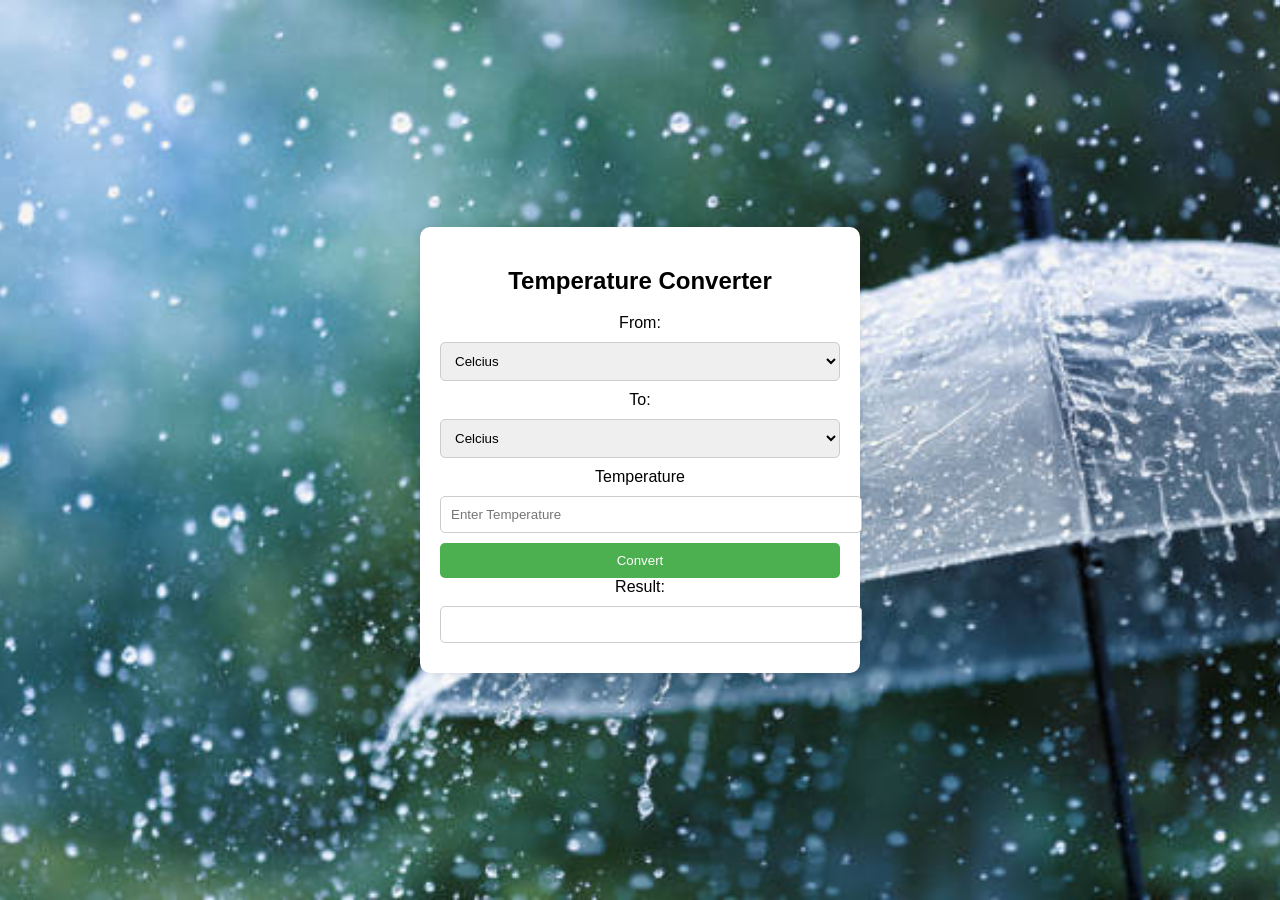
<file: index.html>
<!DOCTYPE html>
<html lang="en">
    <head>
        <meta charset="UTF-8">
        <meta name="viewport" content="width=device-width,initial-scale=1.0">
        <title>Temperature Converter</title>
        <style>
            body
            {
                font-family: Arial,Helvetica,sans-serif;
                display: flex;
                align-items: center;
                justify-content: center;
                height: 100vh;
                margin:0;
                background-image: url(temp.jpg);
                background-size: cover;
                background-repeat: none;
                background-position: center;
                
            }
            .converter
            {
                text-align: center;
                max-width: 400px;
                margin: auto;
                padding: 20px;
                background: #fff;
                border-radius: 10px;
                box-shadow: 0 0 10px rgba(0,0,0,0.1);
            }
            select,input
            {
                width:100%;
                padding: 10px;
                margin:10px 0;
                border:1px solid #ccc;
                border-radius:5px ;
                outline:none;

            }
            button
            {
                background-color: #4caf50;
                color: white;
                padding: 10px;
                border: none;
                width: 100%;
                cursor: pointer;
                border-radius: 5px;
            }
            button:hover
            {
                background-color: #45a049;
            }
            #result
            {
                width: 100%;
                padding: 10px;
                margin-top: 10px;
                border: 1px solid #ccc;
                border-radius: 5px;
                outline: none;
                font-weight: bold;
                color: #333;
            }
            @media screen and(max-width:500px)
            {
                .coverter
                {
                    width: 90%;
                }
            }
            @keyframes fadeIn
            {
                from
                {
                    opacity: 0;
                }
                to
                {
                    opacity: 1;
                }
                h2
                {
                    color: #333;
                    animation: fadeIn 1s ease-in-out;
                }
            }
        </style>
    </head>
    <body>
        <div class="converter">
            <h2>Temperature Converter</h2>
            <label for="fromUnit">From:</label>
            <select id="fromUnit">
                <option value="C">Celcius</option>
                <option value="F">Fahrenheit</option>
                <option value="K">Kelvin</option>
            </select>
            <label for="toUnit">To:</label>
            <select id="toUnit">
                <option value="C">Celcius</option>
                <option value="F">Fahrenheit</option>
                <option value="K">Kelvin</option>
            </select>
            <label for="temperature">Temperature</label>
            <input type="Number" id="temperature" placeholder="Enter Temperature">
            <button onclick="convert()">Convert</button>
            <label for="Result">Result:</label>
            <input type="text" id="Result" readonly>
        </div>
        <script>
            function convert()
            {
                var fromUnit=document.getElementById('fromUnit').value;
                var toUnit=document.getElementById('toUnit').value;
                var temperature=parseFloat(document.getElementById('temperature').value);
                var convertedvalue;
                var resultunit;
                //Peform conversion logic
                switch(fromUnit)
                {
                    case 'C':
                        if(toUnit==='F')
                        {
                            convertedvalue=(temperature * 9/5) + 32;
                            resultunit='F';
                        }
                        else if(toUnit==='K')
                        {
                            convertedvalue=temperature + 273.15;
                            resultunit='K';
                        }
                        else
                        {
                            convertedvalue=temperature;
                            resultunit='C';
                        }
                        break;
                    case 'F':
                        if(toUnit==='C')
                        {
                            convertedvalue=(temperature - 32) * 5/9;
                            resultunit='C';
                        }
                        else if(toUnit==='K')
                        {
                            convertedvalue=(temperature - 32) * 5/9 + 273.15;
                            resultunit='K';
                        }
                        else
                        {
                            convertedvalue=temperature;
                            resultunit='F';
                        }
                        break;
                    case 'K':
                        if(toUnit==='C')
                        {
                            convertedvalue=temperature - 273.15;
                            resultunit='C';
                        }
                        else if(toUnit=='F')
                        {
                            convertedvalue=(temperature - 273.15) * 9/5 +32;
                            resultunit='F';
                        }
                        else
                        {
                            convertedvalue=temperature;
                            resultunit='K';
                        }
                        break;
                }
                document.getElementById('Result').value = convertedvalue.toFixed(2)+' '+resultunit;
            }
        </script>
    </body>
</html>
</file>
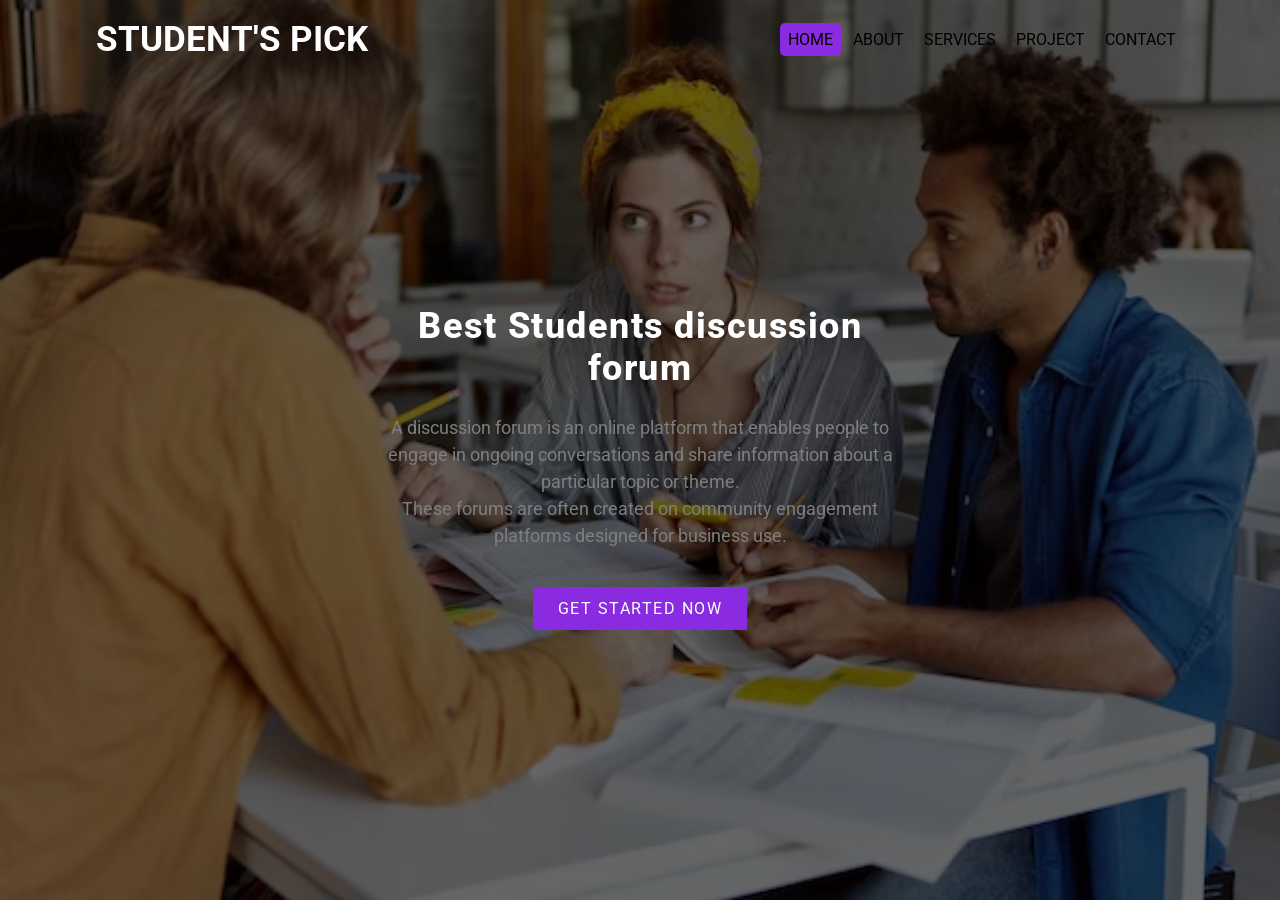
<file: landingpage/index.html>
<!DOCTYPE html>
<html>
    <head>
        <title>Landing Page using html css</title>
        <meta charset="UTF-8">
        <meta name="viewpoint" content="width=device-width,initial-scale=1.0">
        <link rel="stylesheet" type="text/css" href="style.css">
    </head>
    <body>
        <section>
            <div class="container">
                <nav>
                    <h1>STUDENT'S PICK</h1>
                    <ul>
                        <li><a href="" class="active">Home</a></li>
                        <li><a href="">About</a></li>
                        <li><a href="">Services</a></li>
                        <li><a href="">Project</a></li>
                        <li><a href="">Contact</a></li>
                    </ul>
                </nav>
                <div class="article">
                    <h1>Best Students discussion forum</h1>
                    <p>A discussion forum is an online platform that enables people to engage in ongoing conversations and
                         share information about a particular topic or theme.<br>
                       These forums are often created on community 
                         engagement platforms designed for business use.</p>
                         <a href=""class="btn">Get started now</a>
                </div>
            </div>
        </section>

        
    </body>
</html>
</file>
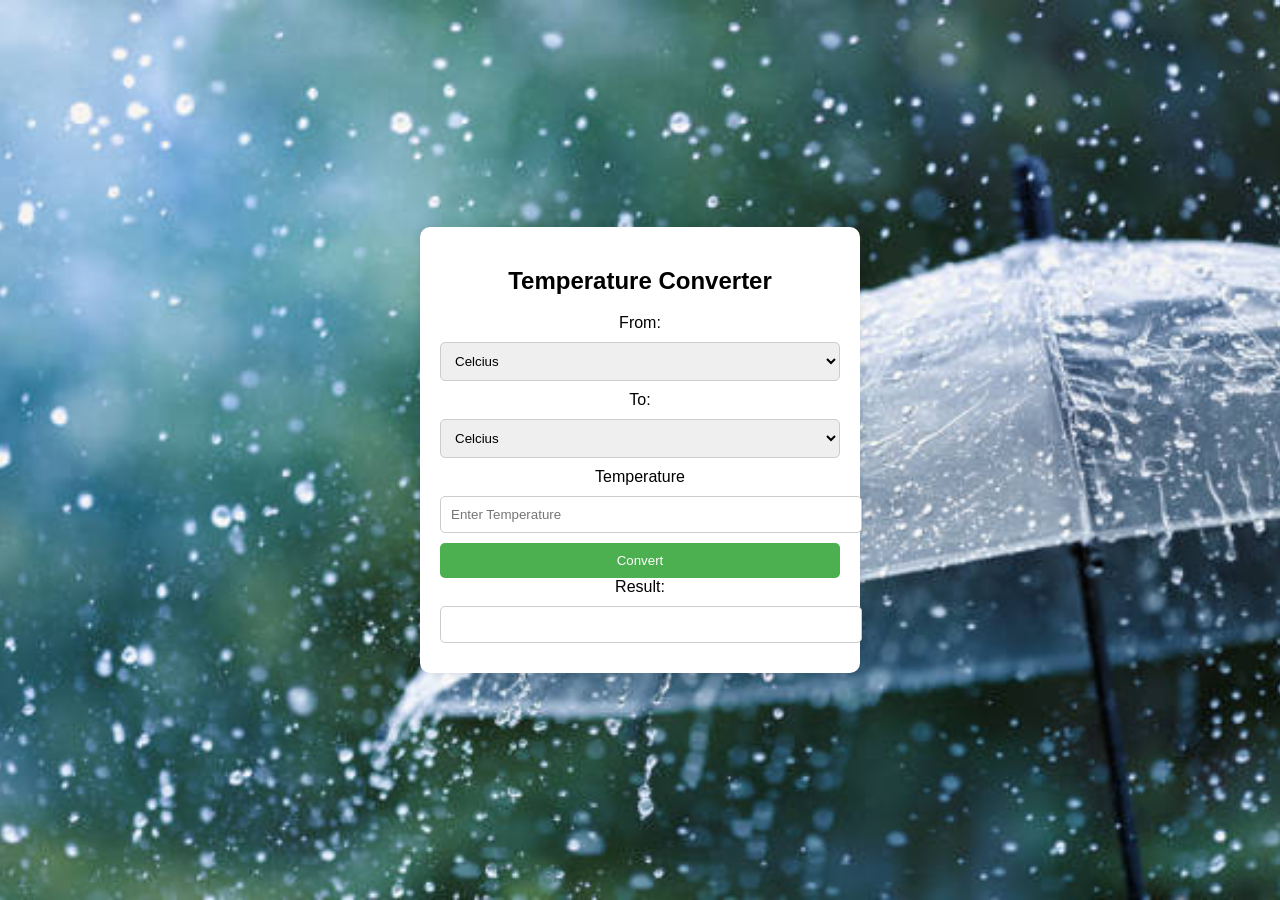
<file: temp_con.html>
<!DOCTYPE html>
<html lang="en">
    <head>
        <meta charset="UTF-8">
        <meta name="viewport" content="width=device-width,initial-scale=1.0">
        <title>Temperature Converter</title>
        <style>
            body
            {
                font-family: Arial,Helvetica,sans-serif;
                display: flex;
                align-items: center;
                justify-content: center;
                height: 100vh;
                margin:0;
                background-image: url(temp.jpg);
                background-size: cover;
                background-repeat: none;
                background-position: center;
                
            }
            .converter
            {
                text-align: center;
                max-width: 400px;
                margin: auto;
                padding: 20px;
                background: #fff;
                border-radius: 10px;
                box-shadow: 0 0 10px rgba(0,0,0,0.1);
            }
            select,input
            {
                width:100%;
                padding: 10px;
                margin:10px 0;
                border:1px solid #ccc;
                border-radius:5px ;
                outline:none;

            }
            button
            {
                background-color: #4caf50;
                color: white;
                padding: 10px;
                border: none;
                width: 100%;
                cursor: pointer;
                border-radius: 5px;
            }
            button:hover
            {
                background-color: #45a049;
            }
            #result
            {
                width: 100%;
                padding: 10px;
                margin-top: 10px;
                border: 1px solid #ccc;
                border-radius: 5px;
                outline: none;
                font-weight: bold;
                color: #333;
            }
            @media screen and(max-width:500px)
            {
                .coverter
                {
                    width: 90%;
                }
            }
            @keyframes fadeIn
            {
                from
                {
                    opacity: 0;
                }
                to
                {
                    opacity: 1;
                }
                h2
                {
                    color: #333;
                    animation: fadeIn 1s ease-in-out;
                }
            }
        </style>
    </head>
    <body>
        <div class="converter">
            <h2>Temperature Converter</h2>
            <label for="fromUnit">From:</label>
            <select id="fromUnit">
                <option value="C">Celcius</option>
                <option value="F">Fahrenheit</option>
                <option value="K">Kelvin</option>
            </select>
            <label for="toUnit">To:</label>
            <select id="toUnit">
                <option value="C">Celcius</option>
                <option value="F">Fahrenheit</option>
                <option value="K">Kelvin</option>
            </select>
            <label for="temperature">Temperature</label>
            <input type="Number" id="temperature" placeholder="Enter Temperature">
            <button onclick="convert()">Convert</button>
            <label for="Result">Result:</label>
            <input type="text" id="Result" readonly>
        </div>
        <script>
            function convert()
            {
                var fromUnit=document.getElementById('fromUnit').value;
                var toUnit=document.getElementById('toUnit').value;
                var temperature=parseFloat(document.getElementById('temperature').value);
                var convertedvalue;
                var resultunit;
                //Peform conversion logic
                switch(fromUnit)
                {
                    case 'C':
                        if(toUnit==='F')
                        {
                            convertedvalue=(temperature * 9/5) + 32;
                            resultunit='F';
                        }
                        else if(toUnit==='K')
                        {
                            convertedvalue=temperature + 273.15;
                            resultunit='K';
                        }
                        else
                        {
                            convertedvalue=temperature;
                            resultunit='C';
                        }
                        break;
                    case 'F':
                        if(toUnit==='C')
                        {
                            convertedvalue=(temperature - 32) * 5/9;
                            resultunit='C';
                        }
                        else if(toUnit==='K')
                        {
                            convertedvalue=(temperature - 32) * 5/9 + 273.15;
                            resultunit='K';
                        }
                        else
                        {
                            convertedvalue=temperature;
                            resultunit='F';
                        }
                        break;
                    case 'K':
                        if(toUnit==='C')
                        {
                            convertedvalue=temperature - 273.15;
                            resultunit='C';
                        }
                        else if(toUnit=='F')
                        {
                            convertedvalue=(temperature - 273.15) * 9/5 +32;
                            resultunit='F';
                        }
                        else
                        {
                            convertedvalue=temperature;
                            resultunit='K';
                        }
                        break;
                }
                document.getElementById('Result').value = convertedvalue.toFixed(2)+' '+resultunit;
            }
        </script>
    </body>
</html>
</file>
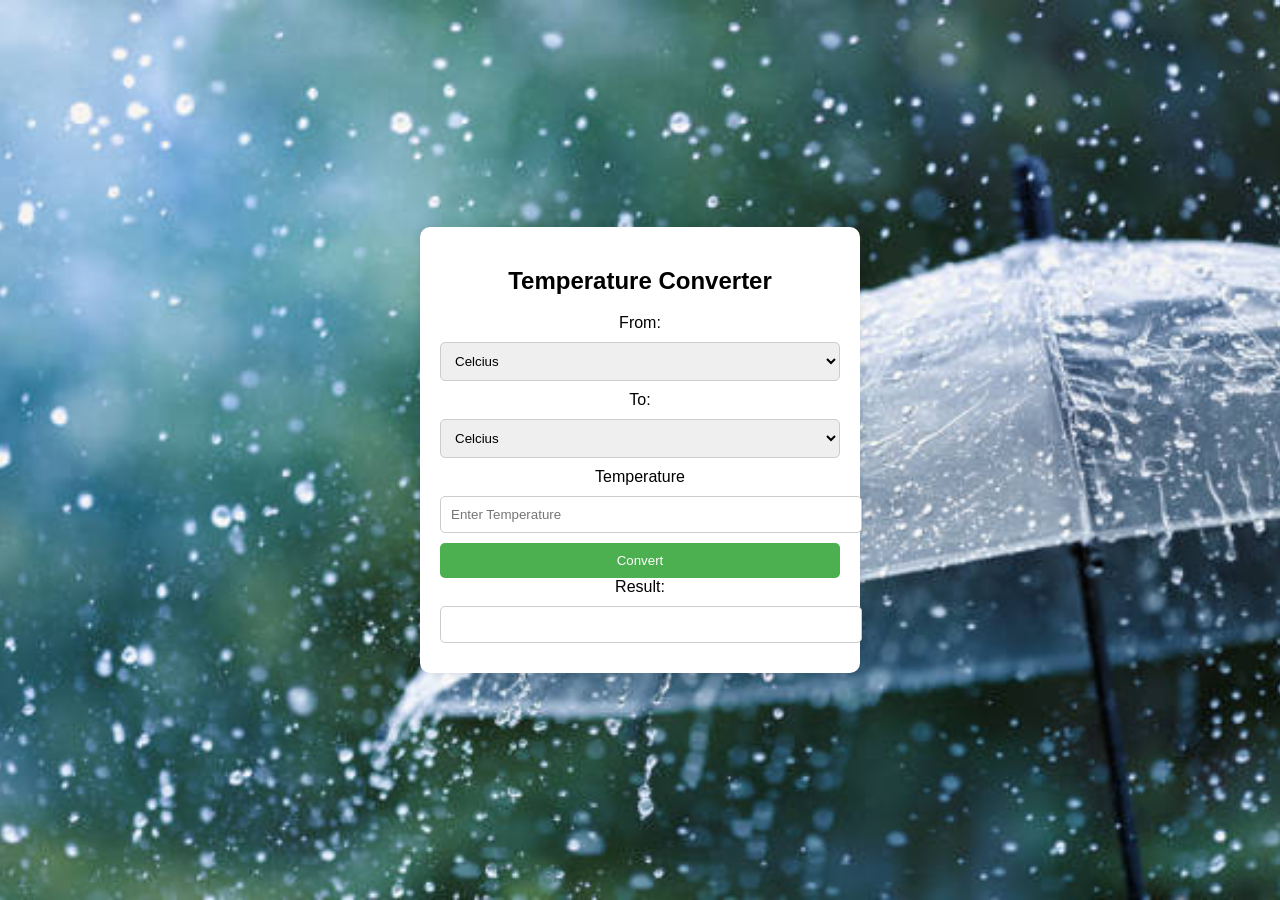
<file: Temperature/temp_con.html>
<!DOCTYPE html>
<html lang="en">
    <head>
        <meta charset="UTF-8">
        <meta name="viewport" content="width=device-width,initial-scale=1.0">
        <title>Temperature Converter</title>
        <style>
            body
            {
                font-family: Arial,Helvetica,sans-serif;
                display: flex;
                align-items: center;
                justify-content: center;
                height: 100vh;
                margin:0;
                background-image: url(temp.jpg);
                background-size: cover;
                background-repeat: none;
                background-position: center;
                
            }
            .converter
            {
                text-align: center;
                max-width: 400px;
                margin: auto;
                padding: 20px;
                background: #fff;
                border-radius: 10px;
                box-shadow: 0 0 10px rgba(0,0,0,0.1);
            }
            select,input
            {
                width:100%;
                padding: 10px;
                margin:10px 0;
                border:1px solid #ccc;
                border-radius:5px ;
                outline:none;

            }
            button
            {
                background-color: #4caf50;
                color: white;
                padding: 10px;
                border: none;
                width: 100%;
                cursor: pointer;
                border-radius: 5px;
            }
            button:hover
            {
                background-color: #45a049;
            }
            #result
            {
                width: 100%;
                padding: 10px;
                margin-top: 10px;
                border: 1px solid #ccc;
                border-radius: 5px;
                outline: none;
                font-weight: bold;
                color: #333;
            }
            @media screen and(max-width:500px)
            {
                .coverter
                {
                    width: 90%;
                }
            }
            @keyframes fadeIn
            {
                from
                {
                    opacity: 0;
                }
                to
                {
                    opacity: 1;
                }
                h2
                {
                    color: #333;
                    animation: fadeIn 1s ease-in-out;
                }
            }
        </style>
    </head>
    <body>
        <div class="converter">
            <h2>Temperature Converter</h2>
            <label for="fromUnit">From:</label>
            <select id="fromUnit">
                <option value="C">Celcius</option>
                <option value="F">Fahrenheit</option>
                <option value="K">Kelvin</option>
            </select>
            <label for="toUnit">To:</label>
            <select id="toUnit">
                <option value="C">Celcius</option>
                <option value="F">Fahrenheit</option>
                <option value="K">Kelvin</option>
            </select>
            <label for="temperature">Temperature</label>
            <input type="Number" id="temperature" placeholder="Enter Temperature">
            <button onclick="convert()">Convert</button>
            <label for="Result">Result:</label>
            <input type="text" id="Result" readonly>
        </div>
        <script>
            function convert()
            {
                var fromUnit=document.getElementById('fromUnit').value;
                var toUnit=document.getElementById('toUnit').value;
                var temperature=parseFloat(document.getElementById('temperature').value);
                var convertedvalue;
                var resultunit;
                //Peform conversion logic
                switch(fromUnit)
                {
                    case 'C':
                        if(toUnit==='F')
                        {
                            convertedvalue=(temperature * 9/5) + 32;
                            resultunit='F';
                        }
                        else if(toUnit==='K')
                        {
                            convertedvalue=temperature + 273.15;
                            resultunit='K';
                        }
                        else
                        {
                            convertedvalue=temperature;
                            resultunit='C';
                        }
                        break;
                    case 'F':
                        if(toUnit==='C')
                        {
                            convertedvalue=(temperature - 32) * 5/9;
                            resultunit='C';
                        }
                        else if(toUnit==='K')
                        {
                            convertedvalue=(temperature - 32) * 5/9 + 273.15;
                            resultunit='K';
                        }
                        else
                        {
                            convertedvalue=temperature;
                            resultunit='F';
                        }
                        break;
                    case 'K':
                        if(toUnit==='C')
                        {
                            convertedvalue=temperature - 273.15;
                            resultunit='C';
                        }
                        else if(toUnit=='F')
                        {
                            convertedvalue=(temperature - 273.15) * 9/5 +32;
                            resultunit='F';
                        }
                        else
                        {
                            convertedvalue=temperature;
                            resultunit='K';
                        }
                        break;
                }
                document.getElementById('Result').value = convertedvalue.toFixed(2)+' '+resultunit;
            }
        </script>
    </body>
</html>
</file>
<file: landingpage/style.css>
@import url('https://fonts.googleapis.com/css2?family=Roboto:wght@300;400;500;700;900&display=swap');
*{
    margin: 0px;
    padding: 0px;
    box-sizing: border-box;
    font-family: "Roboto", sans-serif;
}

section
{
    min-height: 100vh;
    width: 100%;
    background-image: linear-gradient(rgba(0,0,0,0.60),rgba(0,0,0,0.60)), url("students.jpeg") ;
    background-repeat: no-repeat;
    background-size: cover;

}
.container
{
    width: 85%;
    margin: auto;
}
nav
{
    height: 80px;
}
nav h1
{
    float: left;
    line-height: 80px;
    font-size: 35px;
    font-size: inline;
    color: white;
}
nav ul
{
    float: right;
    line-height: 80px;
}
nav ul li
{
    display: inline-block;
    list-style: none;
    padding: 0px 5 px;
}
nav ul li a
{
    color: black;
    text-decoration: none;
    text-transform: uppercase;
    border-radius: 5px;
    padding: 7px 8px;
}
nav ul li a:hover
{
    background-color: blueviolet;
    transition: 0.5s ease;

}
nav ul li .active
{
    background-color: blueviolet;
}
.article
{
    width: 50%;
    margin: auto;
    text-align: center;
    transform: translateY(25vh);
}
.article h1
{
    font-size: 36px;
    color: white;
    letter-spacing: 1.5px;
    font-weight: 800;
    margin-bottom: 25px;
}
.article p
{
    font-size: 18px;
    color: #7e7e7e;
    line-height: 1.5;
    margin-bottom: 50px;
}
.article .btn
{
    color: #fff;
    padding: 12px 25px;
    letter-spacing: 1.5px;
    text-transform: uppercase;
    text-decoration: none;
    background-color: blueviolet;
}
.article .btn:hover
{
    background-color: fuchsia;
    transition: 0.5s ease;
    
}
</file>
